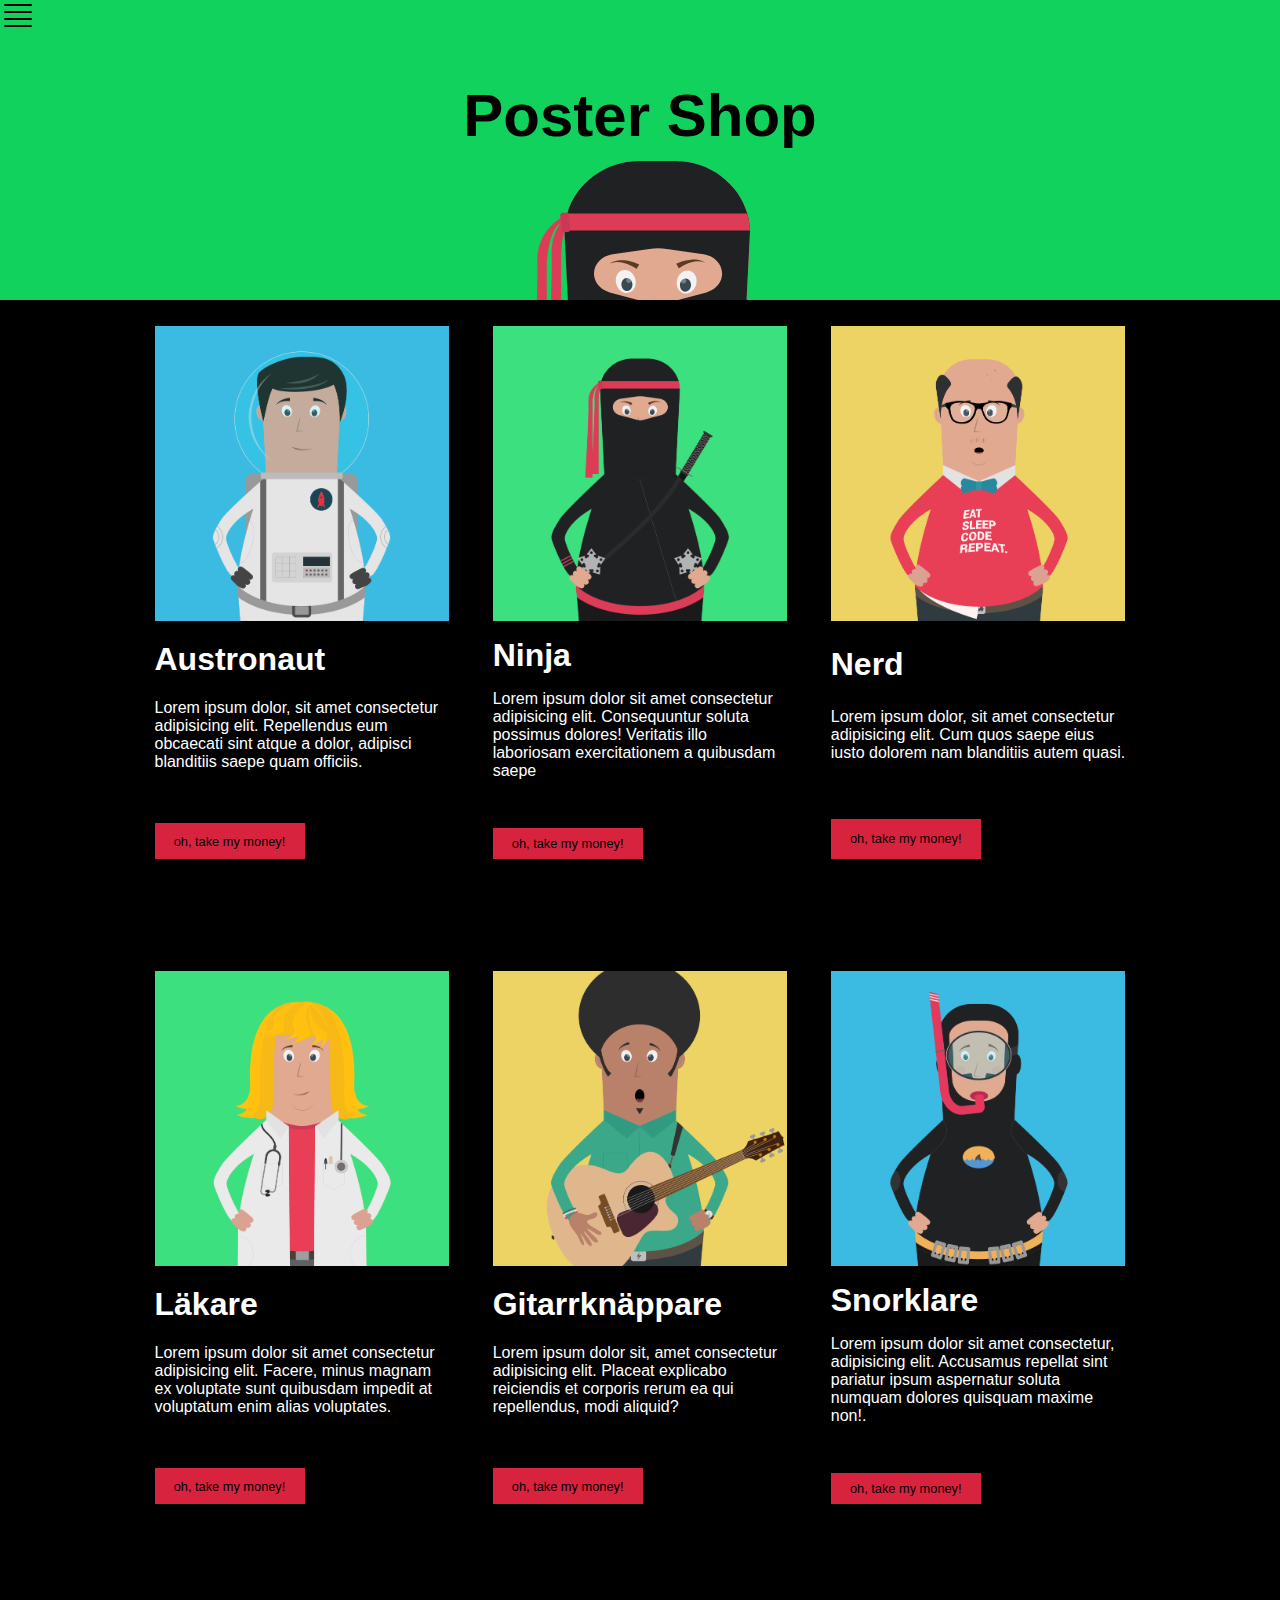
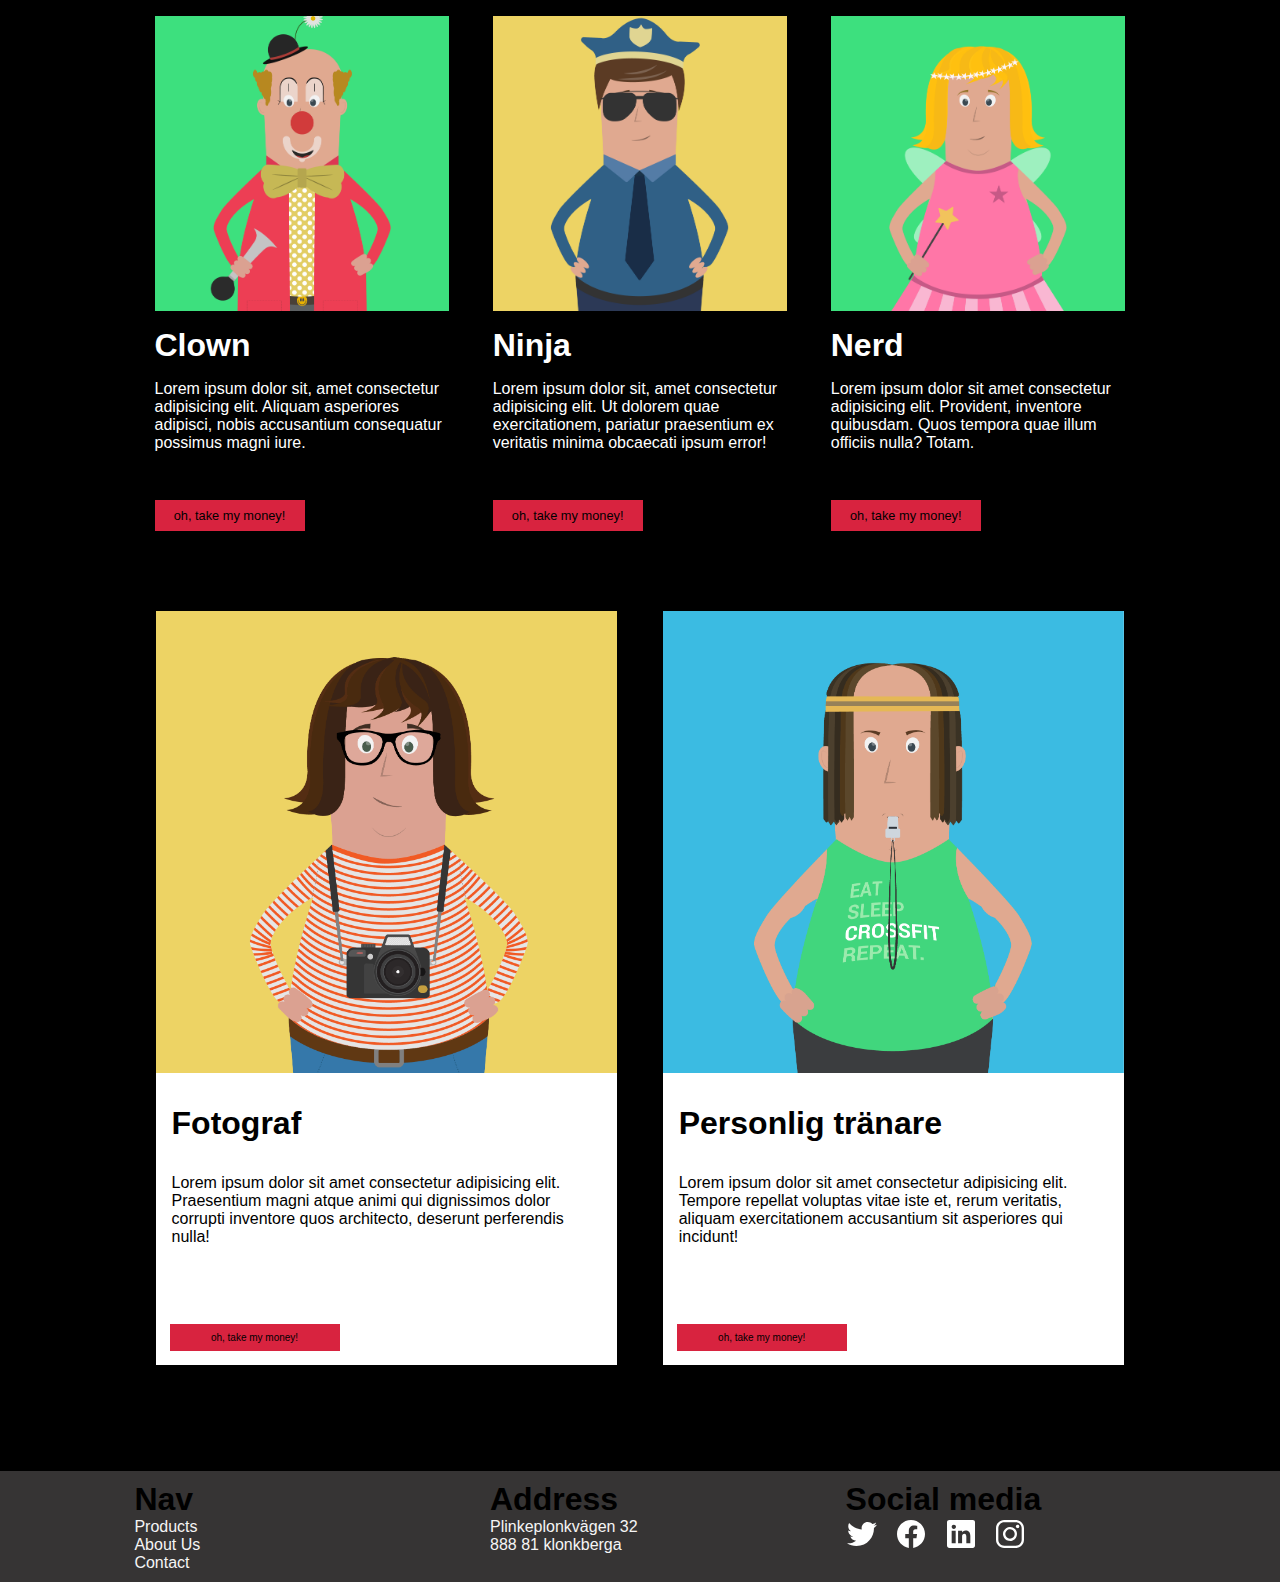
<file: index.html>
<!DOCTYPE html>
<html lang="en">
  <head>
    <meta charset="UTF-8" />
    <meta name="viewport" content="width=device-width, initial-scale=1.0" />
    <link rel="stylesheet" href="style.css" />
    <title>Post Shop</title>
  </head>
  <body>
    <!-- Header: navicon, page title and ninja image  -->
    <header id="header">
      <nav id="nav">
        <img src="./assets/navicon.svg" alt="navicon" id="navicon" />
        <div id="navbar">
          <ul id="nav-items">
            <li id="nav-item"><a href="index.html">Poster Shop</a></li>
            <li id="nav-item">
              <a href="./screens/checkout.html">Checkout</a>
            </li>
          </ul>
          <button id="close-icon">X</button>
        </div>
      </nav>
      <h1>Poster Shop</h1>
      <img class="ninjahead" src="./assets/ninjahead.svg" alt="ninjahead" />
    </header>

    <!-- main, contains 2 sectors, each of contains a group of cards. -->
    <main>
      <div class="container">
        <!-- group of small cards  -->
        <section class="small-cards">
          <div class="small-card">
            <img class="card-img" src="./assets/char-1.png" alt="Austronaut" />
            <h3 class="card-title">Austronaut</h3>
            <p class="card-text">
              Lorem ipsum dolor, sit amet consectetur adipisicing elit.
              Repellendus eum obcaecati sint atque a dolor, adipisci blanditiis
              saepe quam officiis.
            </p>
            <button class="card-btn">oh, take my money!</button>
          </div>
          <div class="small-card">
            <img class="card-img" src="./assets/char-2.png" alt="Ninja" />
            <h3 class="card-title">Ninja</h3>
            <p class="card-text">
              Lorem ipsum dolor sit amet consectetur adipisicing elit.
              Consequuntur soluta possimus dolores! Veritatis illo laboriosam
              exercitationem a quibusdam saepe
            </p>
            <button class="card-btn">oh, take my money!</button>
          </div>
          <div class="small-card">
            <img class="card-img" src="./assets/char-3.png" alt="Nerd" />
            <h3 class="card-title">Nerd</h3>
            <p class="card-text">
              Lorem ipsum dolor, sit amet consectetur adipisicing elit. Cum quos
              saepe eius iusto dolorem nam blanditiis autem quasi.
            </p>
            <button class="card-btn">oh, take my money!</button>
          </div>
          <div class="small-card">
            <img class="card-img" src="./assets/char-11.png" alt="Läkare" />
            <h3 class="card-title">Läkare</h3>
            <p class="card-text">
              Lorem ipsum dolor sit amet consectetur adipisicing elit. Facere,
              minus magnam ex voluptate sunt quibusdam impedit at voluptatum
              enim alias voluptates.
            </p>
            <button class="card-btn">oh, take my money!</button>
          </div>
          <div class="small-card">
            <img
              class="card-img"
              src="./assets/char-12.png"
              alt="Gitarrknäppare"
            />
            <h3 class="card-title">Gitarrknäppare</h3>
            <p class="card-text">
              Lorem ipsum dolor sit, amet consectetur adipisicing elit. Placeat
              explicabo reiciendis et corporis rerum ea qui repellendus, modi
              aliquid?
            </p>
            <button class="card-btn">oh, take my money!</button>
          </div>
          <div class="small-card">
            <img class="card-img" src="./assets/char-4.png" alt="Snorklare" />
            <h3 class="card-title">Snorklare</h3>
            <p class="card-text">
              Lorem ipsum dolor sit amet consectetur, adipisicing elit.
              Accusamus repellat sint pariatur ipsum aspernatur soluta numquam
              dolores quisquam maxime non!.
            </p>
            <button class="card-btn">oh, take my money!</button>
          </div>
          <div class="small-card">
            <img class="card-img" src="./assets/char-5.png" alt="Clown" />
            <h3 class="card-title">Clown</h3>
            <p class="card-text">
              Lorem ipsum dolor sit, amet consectetur adipisicing elit. Aliquam
              asperiores adipisci, nobis accusantium consequatur possimus magni
              iure.
            </p>
            <button class="card-btn">oh, take my money!</button>
          </div>
          <div class="small-card">
            <img class="card-img" src="./assets/char-6.png" alt="Ninja" />
            <h3 class="card-title">Ninja</h3>
            <p class="card-text">
              Lorem ipsum dolor sit, amet consectetur adipisicing elit. Ut
              dolorem quae exercitationem, pariatur praesentium ex veritatis
              minima obcaecati ipsum error!
            </p>
            <button class="card-btn">oh, take my money!</button>
          </div>
          <div class="small-card">
            <img class="card-img" src="./assets/char-8.png" alt="Nerd" />
            <h3 class="card-title">Nerd</h3>
            <p class="card-text">
              Lorem ipsum dolor sit amet consectetur adipisicing elit.
              Provident, inventore quibusdam. Quos tempora quae illum officiis
              nulla? Totam.
            </p>
            <button class="card-btn">oh, take my money!</button>
          </div>
        </section>
        <!-- group of medium cards  -->
        <section class="medium-cards">
          <!-- one medium card  -->
          <div class="medium-card">
            <img class="card-img" src="./assets/char-7.png" alt="Fotograf" />
            <h3 class="card-title">Fotograf</h3>
            <p class="card-text">
              Lorem ipsum dolor sit amet consectetur adipisicing elit.
              Praesentium magni atque animi qui dignissimos dolor corrupti
              inventore quos architecto, deserunt perferendis nulla!
            </p>
            <button class="card-btn">oh, take my money!</button>
          </div>
          <div class="medium-card">
            <img class="card-img" src="./assets/char-9.png" alt="Nerd" />
            <h3 class="card-title">Personlig tränare</h3>
            <p class="card-text">
              Lorem ipsum dolor sit amet consectetur adipisicing elit. Tempore
              repellat voluptas vitae iste et, rerum veritatis, aliquam
              exercitationem accusantium sit asperiores qui incidunt!
            </p>
            <button class="card-btn">oh, take my money!</button>
          </div>
        </section>
      </div>
    </main>
    <!-- footer  -->
    <footer>
      <div class="container">
        <div class="footer-groups">
          <div class="nav-group">
            <h3>Nav</h3>
            <nav>
              <a href="#">Products</a>
              <a href="#">About Us</a>
              <a href="#">Contact</a>
            </nav>
          </div>
          <div class="address-group">
            <h3>Address</h3>
            <p>Plinkeplonkvägen 32</p>
            <p>888 81 klonkberga</p>
          </div>
          <div class="social-media-group">
            <h3>Social media</h3>
            <ul>
              <li>
                <a href="#"
                  ><img src="./assets//logo-twitter.svg" alt="twitter"
                /></a>
              </li>
              <li>
                <a href="#"
                  ><img src="./assets//logo-facebook.svg" alt="facebook"
                /></a>
              </li>
              <li>
                <a href="#"
                  ><img src="./assets//logo-linkedin.svg" alt="linkedin"
                /></a>
              </li>
              <li>
                <a href="#"
                  ><img src="./assets//logo-instagram.svg" alt="instagram"
                /></a>
              </li>
            </ul>
          </div>
        </div>
      </div>
    </footer>
    <script src="script.js"></script>
  </body>
</html>
</file>
<file: style.css>
/* General settings  */

* {
    margin: 0;
    padding: 0;
    box-sizing: border-box;
}

body {
    background-color: black;
    
    font-family: 'Franklin Gothic Medium', 'Arial Narrow', Arial, sans-serif;
    /*font-family: Verdana, Geneva, Tahoma, sans-serif;
    font-family:system-ui, -apple-system, BlinkMacSystemFont, 'Segoe UI', Roboto, Oxygen, Ubuntu, Cantarell, 'Open Sans', 'Helvetica Neue', sans-serif;
*/
}

.container {
    width: 80%;
    margin: 0 auto;
}

button {
    background-color: #d8233f;
    color: white
    border-radius: .2rem;
    border: none;
    outline: none;
}

/* Header  */
header {
    background-color: #10d25d ;
    display: grid;
    grid-template-rows: 1fr 1fr 1fr;
    height: 300px;
    cursor: pointer;
}
/* nav icon  */
header #navicon {
    margin: 2px;
    padding: 2px;
    cursor: pointer;
}
/* Title :Poster Shop  */
header h1 {
    text-align: center;
    font-size: 60px;
}
/* Ninjahead image  */
header .ninjahead {
    justify-self: center;
    align-self: flex-end;
    max-width: 220px;
}

/* main  */
main {
 margin: 26px;
}

/* small-cards section  */
.small-cards {
    display: grid;
    grid-template-columns: repeat(auto-fill, minmax(260px, 30%));
    justify-content: space-around;
    gap: 2rem 2rem;
}


/* one card in small-cards  */
.small-card {
    display: grid;
    grid-template-columns: 1fr;
    gap: 1rem;
    margin-bottom: 5rem;
}

.small-card .card-img {
    width: 100%;
}

.small-card .card-title {
    font-size: 2rem;
    color: #ffffff;
}

.small-card .card-text {
    color: #ffffff;
    margin-bottom: 2rem;
}

.small-card .card-btn {
    width: 150px;
    padding: .5rem 1rem;
    font-size: .8rem;
}

/* medium-cards section  */
.medium-cards {
    display: grid;
    grid-template-columns: repeat(auto-fill, minmax(260px, 47%));
    justify-content: space-around;
    gap: 1rem 2rem;
}

/* medium-card  */
.medium-card {
    display: grid;
    gap: 1rem;
    margin-bottom: 5rem;
    background-color: #ffffff;
}

.medium-card .card-img {
    width: 100%;
    margin-bottom: 1rem;
}

.medium-card .card-title {
    font-size: 2rem;
    color: black;
    margin: 0 1rem;
}

.medium-card .card-text {
    color: black;
    margin: 1rem 1rem 3rem;
}

.medium-card .card-btn {
    width: 170px;
    padding:8px;
    margin: 14px;
    font-size:10px;
}

/* footer  */
footer {
    background-color:#363434 ;
    padding: 10px  8px 10px;
}

.footer-groups {
    display: grid;
    grid-template-columns: repeat(auto-fill, minmax(200px, 300px));
    justify-content: space-between;
    gap: 2rem;
}

.nav-group nav {
    display: grid;
}

.nav-group nav a {
    text-decoration: none;
    color: whitesmoke
}

footer h3 {
    font-size: 2rem;
    color:whitesmoke
    margin-bottom: 1rem;
}

footer p{
    color: whitesmoke
}

footer ul {
    list-style: none;
    display: grid;
    grid-template-columns: auto auto auto auto;
    justify-content: flex-start;
}

footer ul li {
    margin-right: 1.1rem;
    cursor: pointer;
}

/* checkout screen  */

.checkout-subtitle {
    color: white;
    font-size: 2rem;
    padding: 1rem;
    margin-bottom: 1rem;
}

.checkout {
    color: whitesmoke
    display: grid;
    grid-template-rows: auto auto auto;
    margin: 1rem;
}


.checkout-header, .checkout-item {
    display: grid;
    grid-template-columns: auto auto auto;
    justify-content: space-between;
    margin: 1rem;
  
}

.checkout-total {
    display: grid;
    grid-template-columns: auto auto;
    justify-content: space-between;
    margin: 1rem;
}

.checkout-header {
    background-color:  #550707;
    padding: .5rem 0;
}

.checkout-header span:first-of-type {
    padding-left: 6rem;
}

.checkout-header span:last-of-type {
    padding-right: 2rem;
}

.checkout-item p, .checkout-item span, .checkout-total p, .checkout-total span {
    font-size: 1.2rem;
}

.checkout-total p, .checkout-total span {
    font-size: 1.3rem;
    font-weight: 500;
}

.checkout-items>div:last-child {
    border-bottom: 1px solid #ffffff;
    padding-bottom: 2rem;
}

.btn-container {
    display: grid;
    justify-content: flex-end;
}

.checkout button {
    max-width: 250px;
    padding: .8rem 1rem;
    margin: 4rem 1rem 1rem;
    font-size: 1rem;
    font-weight: bold;
}



/* toggle nav */
/* navbar styling  */
#navbar {
    display: none;
    justify-content: space-between;
    align-items: center;
    box-shadow: 0 3px 5px 0 #000000;
    padding: .8rem;
}

#nav-items {
    list-style: none;
    display: flex;
}

#nav-item {
    padding: 1rem 2rem;    
}

#nav-item a{
    text-decoration: none;
    color: #000000;
    font-size: 1.2rem;
    font-weight: bold;
}

#close-icon {
    padding: 1rem 2rem;
    margin-right: 1rem;
    font-size: 1.5rem;
    font-weight: bold;
    background-color: transparent;
    color: #000000;
}



@media only screen and (max-width:768px ){

    .container {
        width: 90%;
    }

    .checkout-subtitle {
        text-align: center;
    }

    .small-card .card-title, .medium-card .card-title {
        font-size: 1.5rem;
    }
}

@media only screen and (max-width:613px ){

    .small-cards, .medium-cards {
    grid-template-columns: 75%;
}
}

@media only screen and (max-width:515px ){

    header h1 {
        font-size: 3rem;
    }

    #nav-item {
        padding: 1rem;
    }

    #nav-item a {
        font-size: 1rem;
    }

    #close-icon {
        margin-right: 0;
    }
}

@media only screen and (max-width:420px ){

    header h1 {
        font-size: 2.5rem;
    }

    #nav-item {
        padding: .7rem;
    }

    #nav-item a {
        font-size: .8rem;
    }
}
</file>
